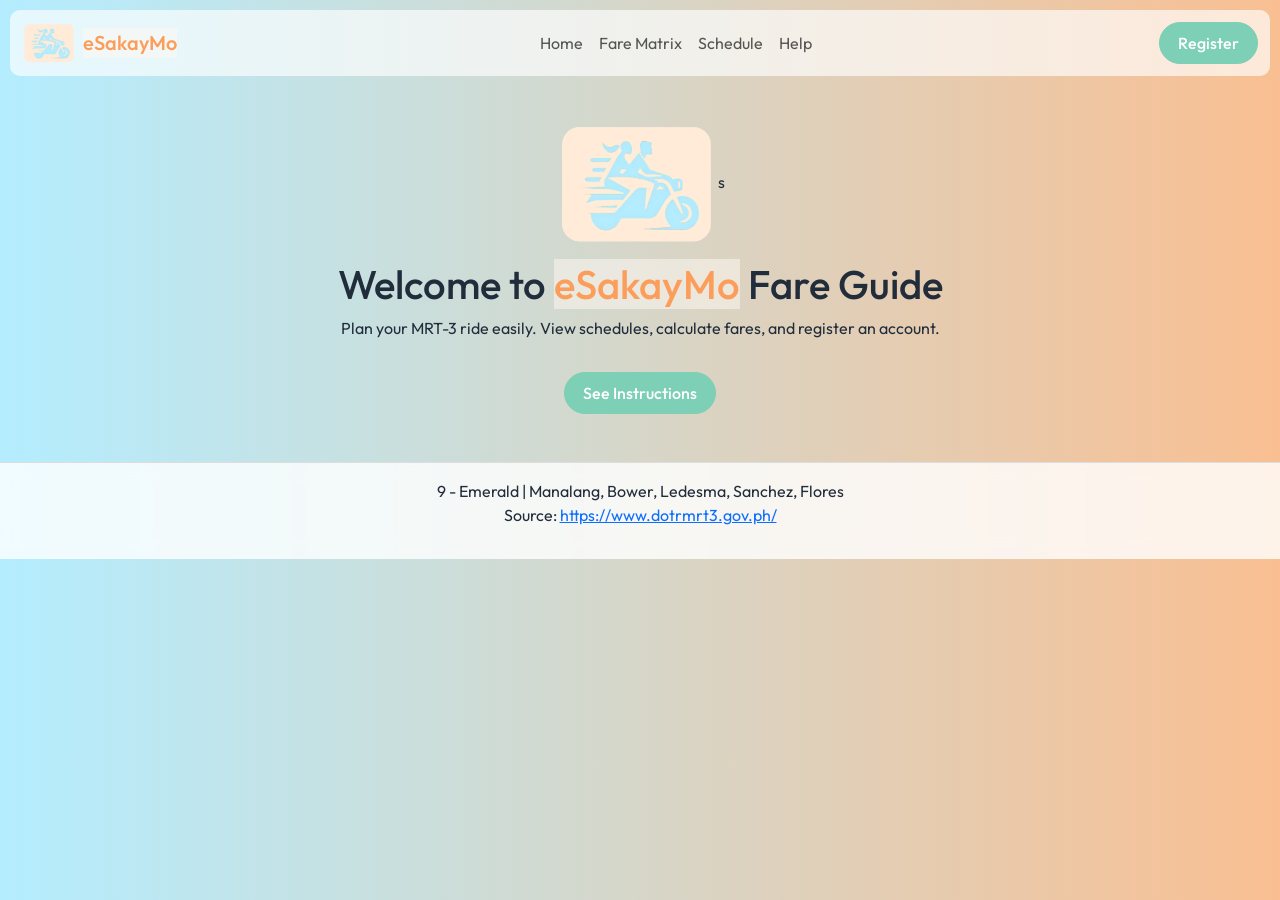
<file: index.html>
<!DOCTYPE html>
<html>
<head>
	<title>eSakayMo Fare Guide</title>
	<meta charset="UTF-8">
	<meta name="viewport" content="width=device-width, initial-scale=1">
	<!-- BOOTSTRAP -->
	<link href="https://cdn.jsdelivr.net/npm/bootstrap@5.3.8/dist/css/bootstrap.min.css" rel="stylesheet" integrity="sha384-sRIl4kxILFvY47J16cr9ZwB07vP4J8+LH7qKQnuqkuIAvNWLzeN8tE5YBujZqJLB" crossorigin="anonymous">
	<script src="https://cdn.jsdelivr.net/npm/bootstrap@5.3.8/dist/js/bootstrap.bundle.min.js" integrity="sha384-FKyoEForCGlyvwx9Hj09JcYn3nv7wiPVlz7YYwJrWVcXK/BmnVDxM+D2scQbITxI" crossorigin="anonymous"></script>
	<!-- CSS -->
	<link rel="stylesheet" href="style.css">
	<!-- GOOGLE FONTS -->
	<link rel="preconnect" href="https://fonts.googleapis.com">
	<link rel="preconnect" href="https://fonts.gstatic.com" crossorigin>
	<link href="https://fonts.googleapis.com/css2?family=Outfit:wght@100..900&display=swap" rel="stylesheet">

</head>
<body>

<!-- NAVBAR -->
<nav class="navbar navbar-expand-sm">

	<div class="container-fluid">
	<!-- LOGO-->
		<a class="navbar-brand d-flex align-items-center" href="index.html">
			<img src="logo.png" height="40">
			<span class="ms-2" id="logo">eSakayMo</span>
		</a>
	<!-- MENU -->
		<ul class="navbar-nav mx-auto">

			<li class="nav-item">
				<a class="nav-link" href="index.html">Home</a>
			</li>

			<li class="nav-item">
				<a class="nav-link" href="farematrix.html">Fare Matrix</a>
			</li>

			<li class="nav-item">
				<a class="nav-link" href="schedule.html">Schedule</a>
			</li>

			<li class="nav-item">
				<a class="nav-link" href="help.html">Help</a>
			</li>

		</ul>

		<a href="registration.html" class="btn btn-primary">
			Register
		</a>

	</div>
</nav>

<!-- WELCOME -->
<div class="container text-center mt-5">

	<img src="logo.png" height="120">
s
	<h1 class="mt-3" id="welcome">Welcome to <span class"p-2 rounded">eSakayMo</span> Fare Guide</h1>

	<p>
		Plan your MRT-3 ride easily. View schedules, calculate fares, and register an account.
	</p>

	<a href="help.html" class="btn btn-primary mt-3">
		See Instructions
	</a>

</div>


<!-- FOOTER -->
<footer class="text-center mt-5 p-3">
	<p>
		9 - Emerald | Manalang, Bower, Ledesma, Sanchez, Flores <br>
		Source:
		<a href="https://www.dotrmrt3.gov.ph/" target="_blank">
			https://www.dotrmrt3.gov.ph/
		</a>
	</p>
</footer>

</body>
</html>
</file>
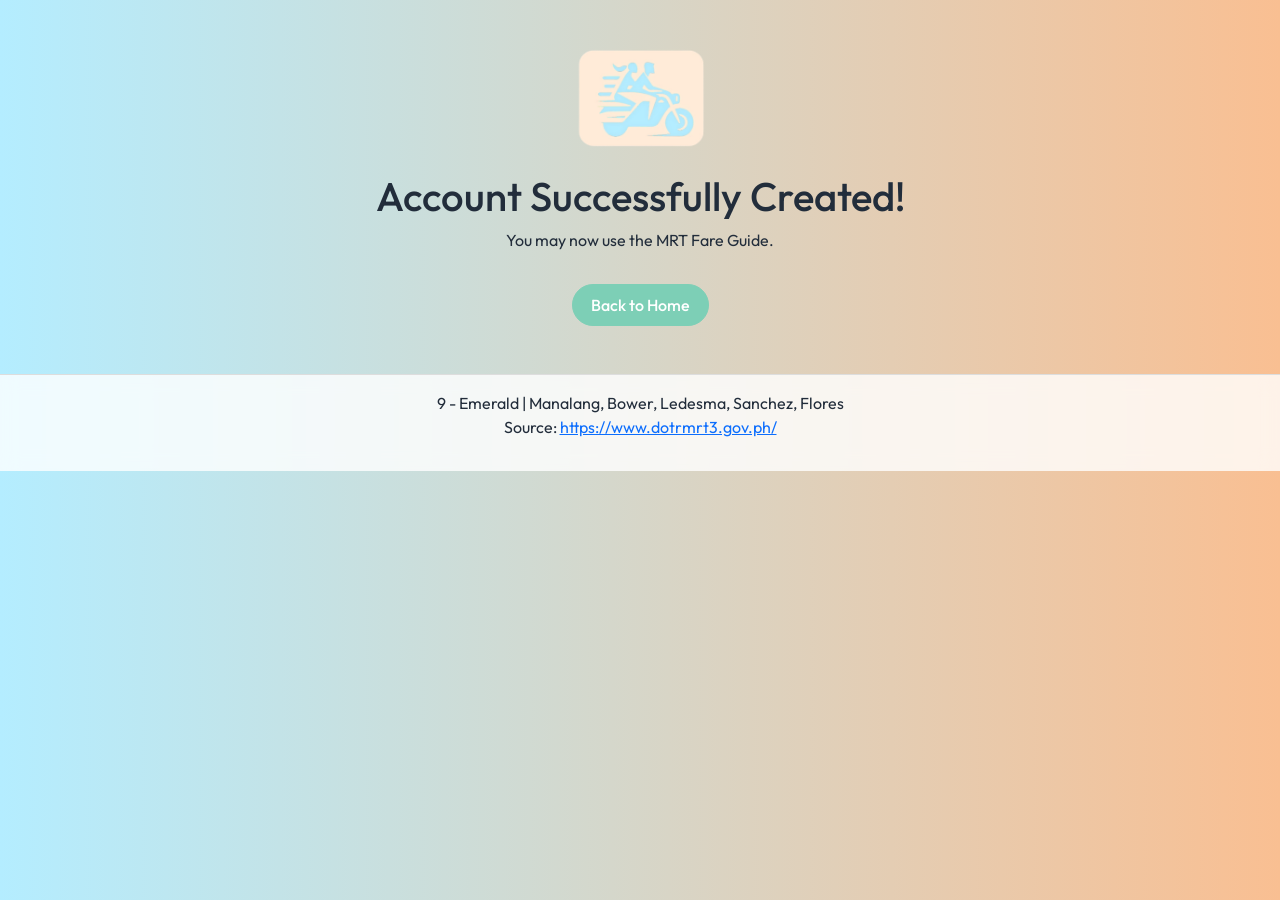
<file: confirmation.html>
<!DOCTYPE html>
<html>
<head>
	<title>Confirmation</title>
	<meta charset="UTF-8">
	<meta name="viewport" content="width=device-width, initial-scale=1">
	<!-- BOOTSTRAP -->
	<link href="https://cdn.jsdelivr.net/npm/bootstrap@5.3.8/dist/css/bootstrap.min.css" rel="stylesheet" integrity="sha384-sRIl4kxILFvY47J16cr9ZwB07vP4J8+LH7qKQnuqkuIAvNWLzeN8tE5YBujZqJLB" crossorigin="anonymous">
	<script src="https://cdn.jsdelivr.net/npm/bootstrap@5.3.8/dist/js/bootstrap.bundle.min.js" integrity="sha384-FKyoEForCGlyvwx9Hj09JcYn3nv7wiPVlz7YYwJrWVcXK/BmnVDxM+D2scQbITxI" crossorigin="anonymous"></script>
	<!-- CSS -->
	<link rel="stylesheet" href="style.css">
	<!-- GOOGLE FONTS -->
	<link rel="preconnect" href="https://fonts.googleapis.com">
	<link rel="preconnect" href="https://fonts.gstatic.com" crossorigin>
	<link href="https://fonts.googleapis.com/css2?family=Outfit:wght@100..900&display=swap" rel="stylesheet">
</head>
<body>

<!-- CONTENT -->
<div class="container text-center mt-5">

	<img src="logo.png" height="100">

	<h1 class="mt-4">Account Successfully Created!</h1>

	<p>You may now use the MRT Fare Guide.</p>

	<a href="index.html" class="btn btn-primary mt-3">
		Back to Home
	</a>

</div>


<!-- FOOTER -->
<footer class="text-center mt-5 p-3">
	<p>
		9 - Emerald | Manalang, Bower, Ledesma, Sanchez, Flores <br>
		Source:
		<a href="https://www.dotrmrt3.gov.ph/" target="_blank">
			https://www.dotrmrt3.gov.ph/
		</a>
	</p>
</footer>

</body>
</html>
</file>
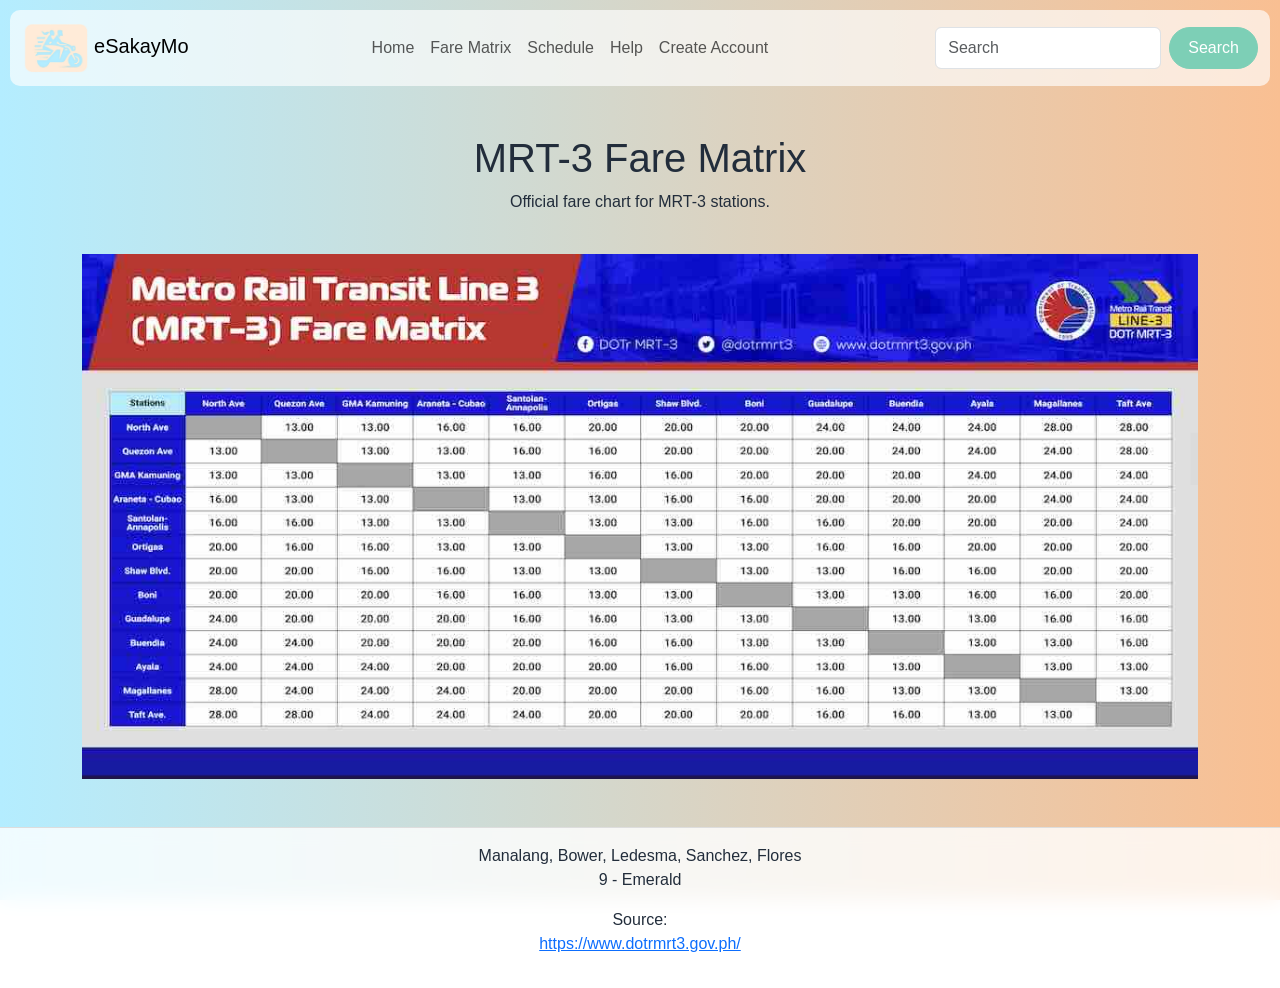
<file: farematrix.html>
<!DOCTYPE html>
<html>
<head>
	<title>MRT-3 Fare Matrix</title>
	<meta charset="UTF-8">
	<meta name="viewport" content="width=device-width, initial-scale=1">
     <!-- BOOTSTRAP -->
    <link href="https://cdn.jsdelivr.net/npm/bootstrap@5.3.8/dist/css/bootstrap.min.css" rel="stylesheet" integrity="sha384-sRIl4kxILFvY47J16cr9ZwB07vP4J8+LH7qKQnuqkuIAvNWLzeN8tE5YBujZqJLB" crossorigin="anonymous">
    <script src="https://cdn.jsdelivr.net/npm/bootstrap@5.3.8/dist/js/bootstrap.bundle.min.js" integrity="sha384-FKyoEForCGlyvwx9Hj09JcYn3nv7wiPVlz7YYwJrWVcXK/BmnVDxM+D2scQbITxI" crossorigin="anonymous"></script>
    <!-- CSS -->
    <link rel="stylesheet" href="style.css">
</head>
<body>
<!-- NAVBAR -->
<nav class="navbar navbar-expand-sm">
	<div class="container-fluid">

		<a class="navbar-brand" href="index.html">
			<img src="logo.png" height="50">
			eSakayMo
		</a>

		<ul class="navbar-nav mx-auto">
			<li class="nav-item"><a class="nav-link" href="index.html">Home</a></li>
			<li class="nav-item"><a class="nav-link" href="farematrix.html">Fare Matrix</a></li>
			<li class="nav-item"><a class="nav-link" href="schedule.html">Schedule</a></li>
			<li class="nav-item"><a class="nav-link" href="help.html">Help</a></li>
			<li class="nav-item"><a class="nav-link" href="registration.html">Create Account</a></li>
		</ul>

		<form class="d-flex">
			<input class="form-control me-2" type="text" placeholder="Search">
			<button class="btn btn-primary" type="button">Search</button>
		</form>

	</div>
</nav>

<!-- FARE MATRIX -->
<div class="container text-center mt-5">
	<h1>MRT-3 Fare Matrix</h1>
	<p>Official fare chart for MRT-3 stations.</p>

	<img src="farematrix.jpg" class="img-fluid mt-4">
</div>

<!-- FOOTER -->
<footer class="text-center mt-5 p-3">
	<p>
		Manalang, Bower, Ledesma, Sanchez, Flores<br>
		9 - Emerald
	</p>

	<p>
		Source:<br>
		<a href="https://www.dotrmrt3.gov.ph/" target="_blank">
			https://www.dotrmrt3.gov.ph/
		</a>
	</p>
</footer>

</body>
</html>
</file>
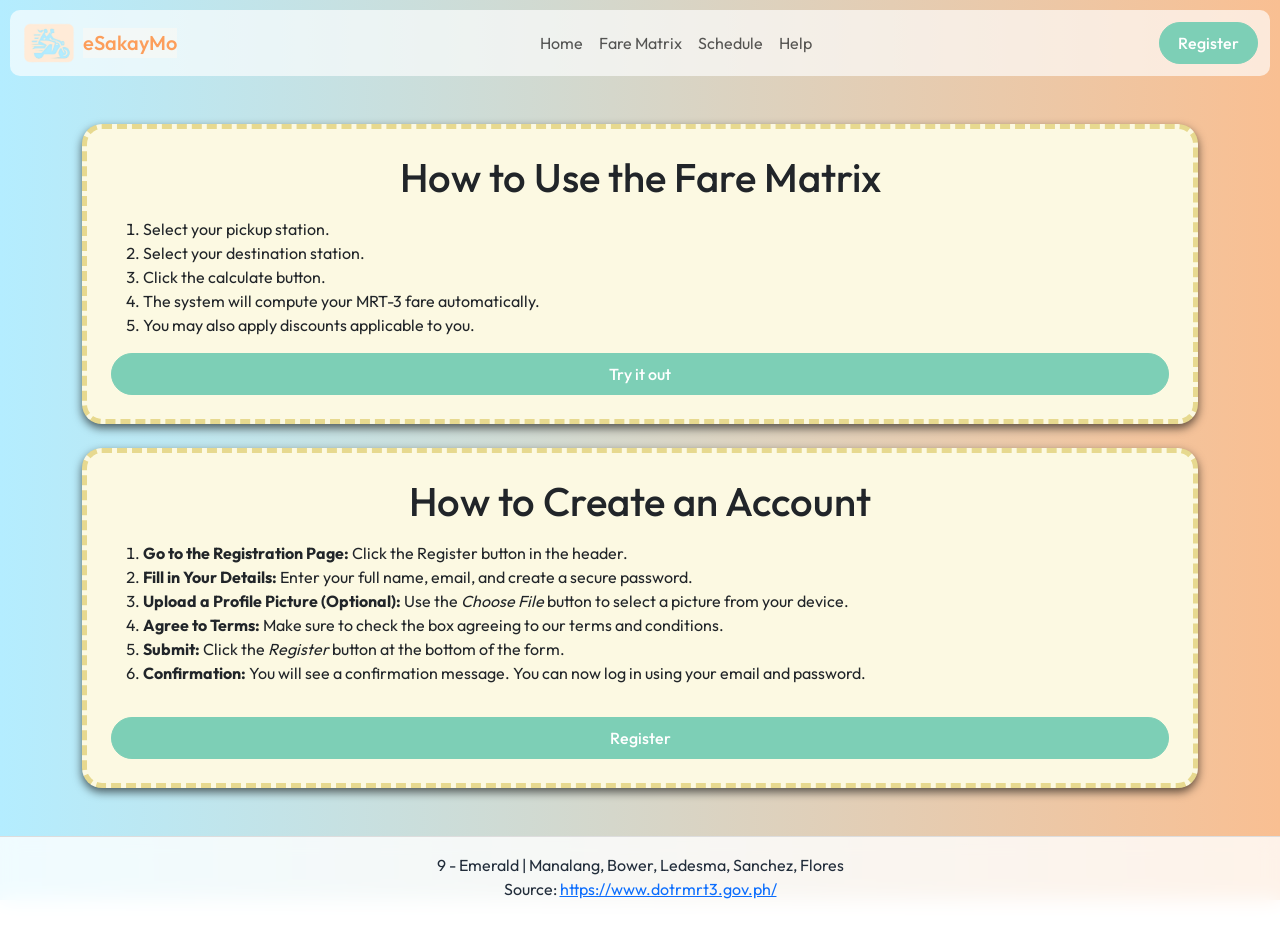
<file: help.html>
<!DOCTYPE html>
<html>
<head>
	<title>Help</title>
	<meta charset="UTF-8">
	<meta name="viewport" content="width=device-width, initial-scale=1">
	<!-- BOOTSTRAP -->
	<link href="https://cdn.jsdelivr.net/npm/bootstrap@5.3.8/dist/css/bootstrap.min.css" rel="stylesheet" integrity="sha384-sRIl4kxILFvY47J16cr9ZwB07vP4J8+LH7qKQnuqkuIAvNWLzeN8tE5YBujZqJLB" crossorigin="anonymous">
	<script src="https://cdn.jsdelivr.net/npm/bootstrap@5.3.8/dist/js/bootstrap.bundle.min.js" integrity="sha384-FKyoEForCGlyvwx9Hj09JcYn3nv7wiPVlz7YYwJrWVcXK/BmnVDxM+D2scQbITxI" crossorigin="anonymous"></script>
	<!-- CSS -->
	<link rel="stylesheet" href="style.css">
	<!-- GOOGLE FONTS -->
	<link rel="preconnect" href="https://fonts.googleapis.com">
	<link rel="preconnect" href="https://fonts.gstatic.com" crossorigin>
	<link href="https://fonts.googleapis.com/css2?family=Outfit:wght@100..900&display=swap" rel="stylesheet">
</head>
<body>

<!-- NAVBAR -->
<nav class="navbar navbar-expand-sm">

	<div class="container-fluid">
	<!-- LOGO-->
		<a class="navbar-brand d-flex align-items-center" href="index.html">
			<img src="logo.png" height="40">
			<span class="ms-2" id="logo">eSakayMo</span>
		</a>
	<!-- MENU -->
		<ul class="navbar-nav mx-auto">

			<li class="nav-item">
				<a class="nav-link" href="index.html">Home</a>
			</li>

			<li class="nav-item">
				<a class="nav-link" href="farematrix.html">Fare Matrix</a>
			</li>

			<li class="nav-item">
				<a class="nav-link" href="schedule.html">Schedule</a>
			</li>

			<li class="nav-item">
				<a class="nav-link" href="help.html">Help</a>
			</li>

		</ul>

		<a href="registration.html" class="btn btn-primary">
			Register
		</a>

	</div>
</nav>


<!-- CONTENT -->
<div class="container mt-5">
	<!-- FARE MATRIX -->
	<div class="card p-4 mt-4" id="help">
		<h1 class="text-center">How to Use the Fare Matrix</h1>

		<ol class="mt-2">

			<li>Select your pickup station.</li>

			<li>Select your destination station.</li>

			<li>Click the calculate button.</li>

			<li>The system will compute your MRT-3 fare automatically.</li>

			<li>You may also apply discounts applicable to you.</li>

		</ol>

			<a href="farematrix.html" class="btn btn-primary">
				Try it out
			</a>
	</div>
    <!-- ACCOUNT -->
		<div class="card p-4 mt-4" id="help">
			<h1 class="text-center">How to Create an Account</h1>

			<ol class="mt-2">
				<li><strong>Go to the Registration Page:</strong> Click the Register button in the header.</li>
				<li><strong>Fill in Your Details:</strong> Enter your full name, email, and create a secure password.</li>
				<li><strong>Upload a Profile Picture (Optional):</strong> Use the <em>Choose File</em> button to select a picture from your device.</li>
				<li><strong>Agree to Terms:</strong> Make sure to check the box agreeing to our terms and conditions.</li>
				<li><strong>Submit:</strong> Click the <em>Register</em> button at the bottom of the form.</li>
				<li><strong>Confirmation:</strong> You will see a confirmation message. You can now log in using your email and password.</li>
			</ol>

			<a href="registration.html" class="btn btn-primary mt-3">
				Register
			</a>
		</div>

</div>


<!-- FOOTER -->
<footer class="text-center mt-5 p-3">
	<p>
		9 - Emerald | Manalang, Bower, Ledesma, Sanchez, Flores <br>
		Source:
		<a href="https://www.dotrmrt3.gov.ph/" target="_blank">
			https://www.dotrmrt3.gov.ph/
		</a>
	</p>
</footer>


</body>
</html>
</file>
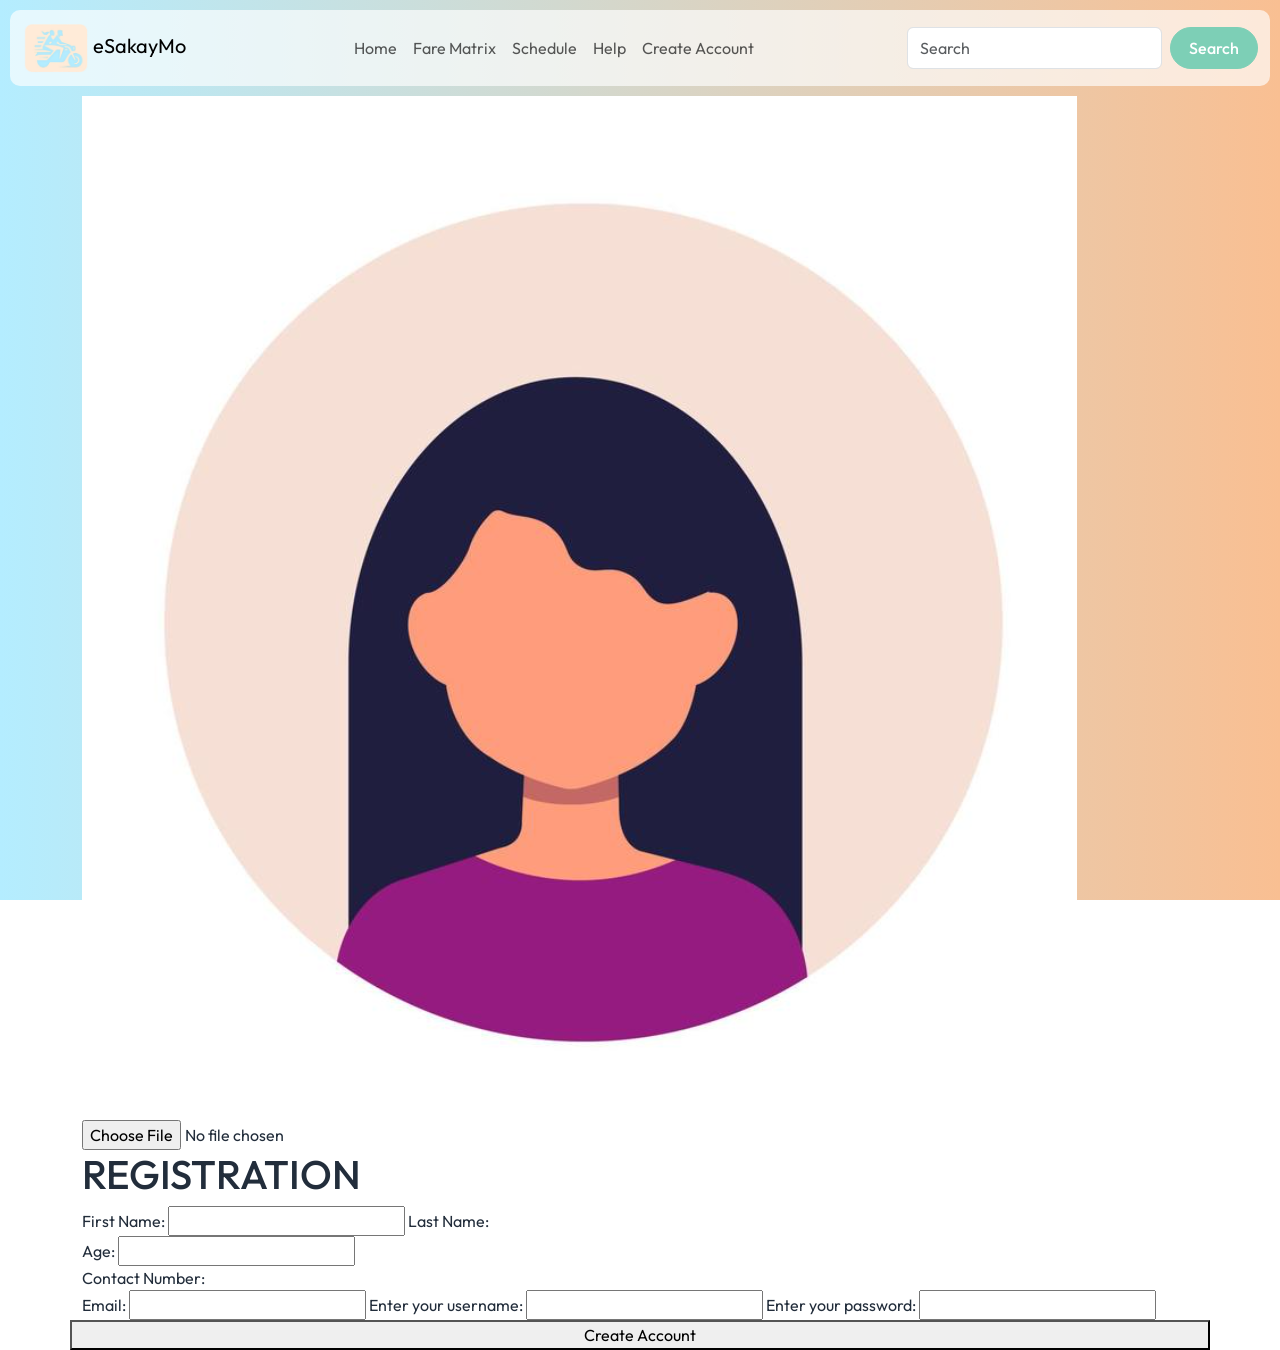
<file: registration.html>
<!DOCTYPE html>
<html lang="en">
<head>
    <meta charset="UTF-8">
    <meta name="viewport" content="width=device-width, initial-scale=1.0">
    <title>eSakayMo Fare Guide</title>
      <!-- BOOTSTRAP -->
    <link href="https://cdn.jsdelivr.net/npm/bootstrap@5.3.8/dist/css/bootstrap.min.css" rel="stylesheet" integrity="sha384-sRIl4kxILFvY47J16cr9ZwB07vP4J8+LH7qKQnuqkuIAvNWLzeN8tE5YBujZqJLB" crossorigin="anonymous">
    <script src="https://cdn.jsdelivr.net/npm/bootstrap@5.3.8/dist/js/bootstrap.bundle.min.js" integrity="sha384-FKyoEForCGlyvwx9Hj09JcYn3nv7wiPVlz7YYwJrWVcXK/BmnVDxM+D2scQbITxI" crossorigin="anonymous"></script>
    <!-- CSS -->
    <link rel="stylesheet" href="style.css">
	<!-- GOOGLE FONTS -->
	<link rel="preconnect" href="https://fonts.googleapis.com">
	<link rel="preconnect" href="https://fonts.gstatic.com" crossorigin>
	<link href="https://fonts.googleapis.com/css2?family=Outfit:wght@100..900&display=swap" rel="stylesheet">
</head>
<body>
	<!-- NAVBAR -->
<nav class="navbar navbar-expand-sm">
	<div class="container-fluid">

		<a class="navbar-brand" href="index.html">
			<img src="logo.png" height="50">
			eSakayMo
		</a>

		<ul class="navbar-nav mx-auto">
			<li class="nav-item">
				<a class="nav-link" href="index.html">Home</a>
			</li>

			<li class="nav-item">
				<a class="nav-link" href="farematrix.html">Fare Matrix</a>
			</li>

			<li class="nav-item">
				<a class="nav-link" href="schedule.html">Schedule</a>
			</li>

			<li class="nav-item">
				<a class="nav-link" href="help.html">Help</a>
			</li>

			<li class="nav-item">
				<a class="nav-link" href="registration.html">Create Account</a>
			</li>
		</ul>

		<form class="d-flex">
			<input class="form-control me-2" type="text" placeholder="Search">
			<button class="btn btn-primary" type="button">Search</button>
		</form>

	</div>
</nav>

	<div class="container">
		<div class="left">
			<img src="avatar.png" class="avatar">
			<input type="file">
		</div>

		<div class="form">
			<h1> REGISTRATION</h1>

			<label> First Name:</label>
			<input type="text">

			<label>Last Name:</label>
			<iput type="text">

			<div class="row">
				<div>
					<label>Age:</label>
					<input type="number">
						</div>
				<div>
					<label>Contact Number:</label>
					<inut type="text">
				</div>
				<div>

			<label>Email:</label>
					<input type="text">

			<label>Enter your username:</label>
					<input type="text">

			<label>Enter your password:</label>
					<input type="text">
				</div>
				<button onclick="createAccount()">Create Account</button>
				<script>
					function createAccount(){
						window.location.href="confirmation.html";
					}
				</script>
			</div>
</body>
</html>
</file>
<file: style.css>
/* OVERALL */
body {
    background: linear-gradient(to right, #b4edff, #f9bf92); /* GRADIENT BG */
    background-size: cover;
    background-attachment: fixed;
    font-family: "Outfit", sans-serif;
    color: #222d3b; /* MAIN TEXT COLOR */
}

/* NAVBAR */
.navbar {
    background-color: rgba(255, 255, 255, 0.659); /* SEMI-TRANSPARENT WHITE */
    border-radius: 10px;
    margin: 10px;
}

/* BUTTONS */
.btn {
    border-radius: 25px;
    padding: 8px 18px;
    font-weight: 500;
    transition: 0.3s; /* SMOOTH HOVER EFFECT */
}

.btn-primary {
    background-color: #7dcfb6;
    border-color: #7dcfb6;
}

.btn-primary:hover {
    background-color: #35a482; /* DARKER ON HOVER */
    border-color: #35a482;
}

/* CARDS */
.card {
    border-radius: 15px;
}

/* TABLE */
#sched table {
    border: #e7d98f dashed; 
    box-shadow: 0px 4px 10px rgba(0, 0, 0, 0.621); 
}

/* COLOR COLUMNS */
#sched table td:nth-child(1),
#sched table th:nth-child(1) {
    background-color: #fcf9e2; 
}

#sched table td:nth-child(2),
#sched table th:nth-child(2) {
    background-color: #fcf9e2; 
}

#sched table td:nth-child(3),
#sched table th:nth-child(3) {
    background-color: #fcf9e2;
}

/* SECTIONS */
#div1,
#calc,
#matrix,
#help,
#account {
    background-color: #fcf9e2; 
    border-radius: 20px;
    padding: 30px;
    border: 5px dashed #e7d98f; 
    box-shadow: 0px 4px 10px rgba(0, 0, 0, 0.621);
}

/* FOOTER */
#footer {
    background-color: rgba(255, 255, 255, 0.659);
    border-radius: 15px;
}

footer {
    background-color: rgba(255, 255, 255, 0.8);
    backdrop-filter: blur(10px); 
    border-top: 1px solid #ddd;
}

/* FORM */
#pickup,
#dropoff,
#discount {
    background-color: rgb(216, 243, 255); 
    font-weight: 50px;
}

/* EXTRA */
#space {
    background-color: rgb(216, 243, 255); 
}

#logo {
    font-weight: 550;
    color: #fc9e5b; 
}

span{
    color: #fc9e5b;
    background-color: rgba(255, 250, 244, 0.518);
}
</file>
